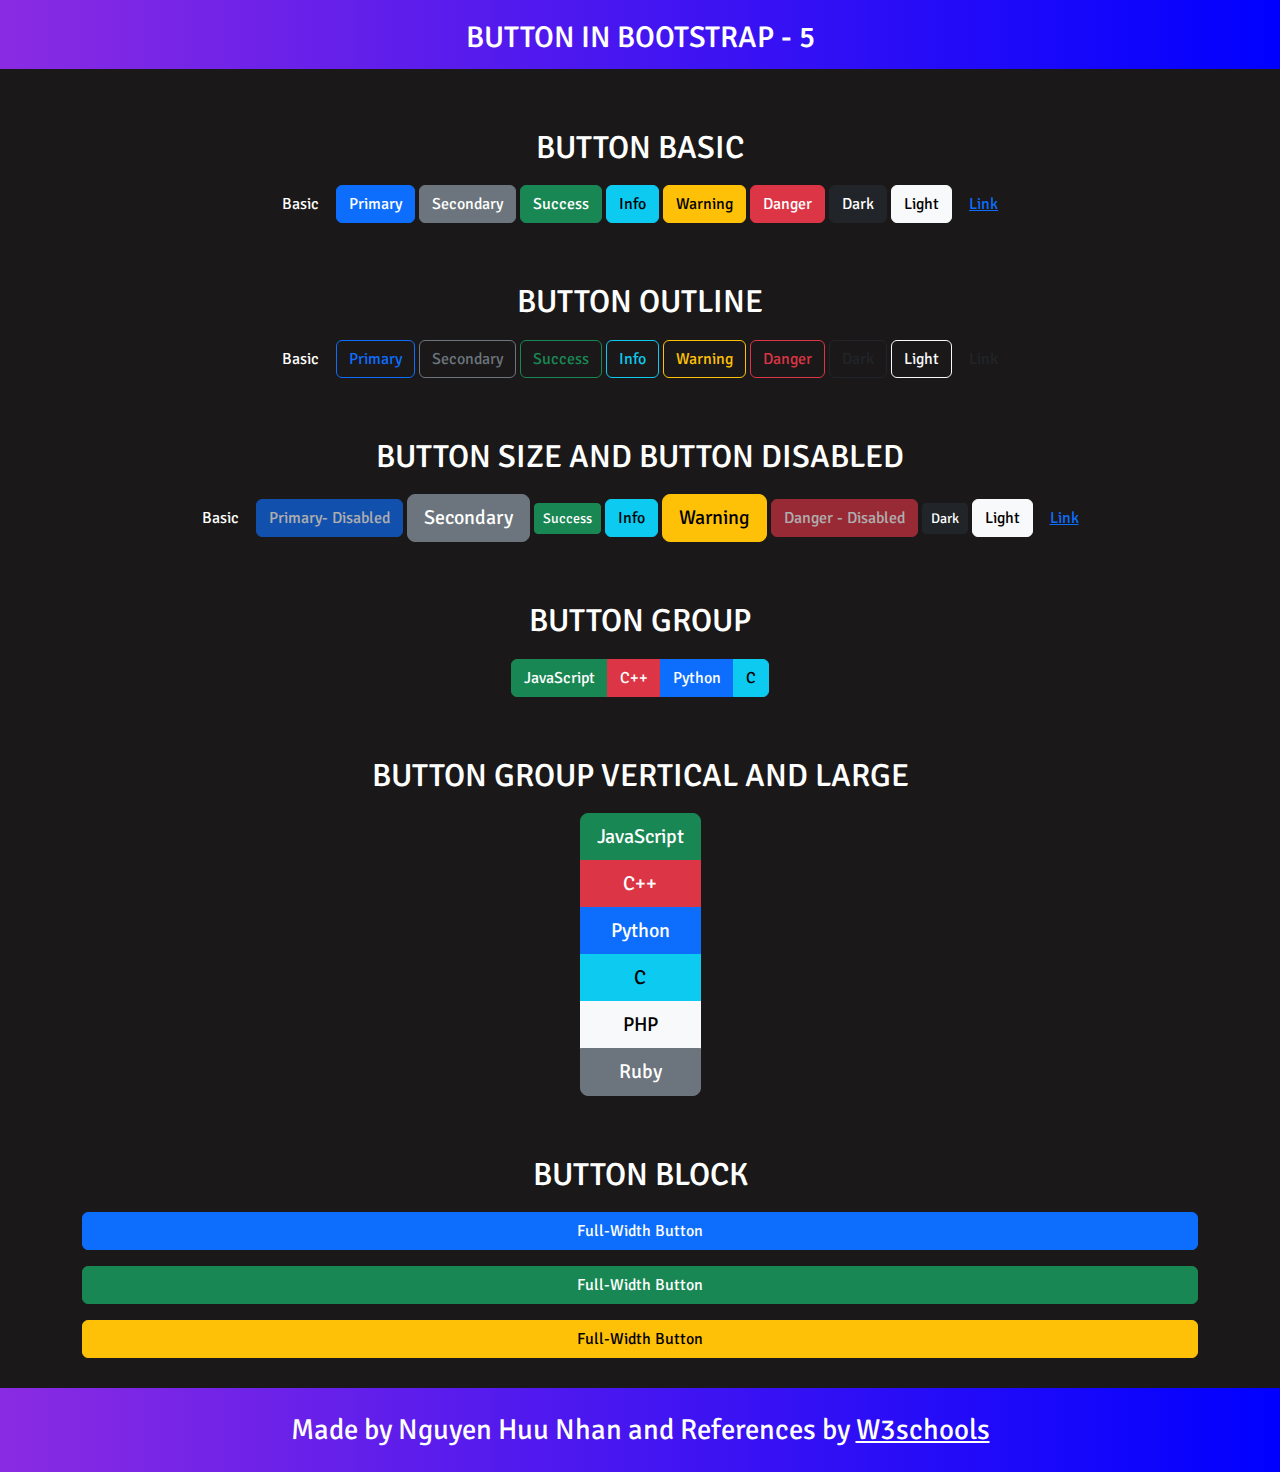
<file: Bootstrap5-Button/index.html>
<!DOCTYPE html>
<html lang="en">
<head>
    <meta charset="UTF-8">
    <meta http-equiv="X-UA-Compatible" content="IE=edge">
    <meta name="viewport" content="width=device-width, initial-scale=1.0">
    <!-- Favicon -->
    <link rel="icon" href="https://github.com/NguyenHuuNhan1912/HTML-CSS-JS/blob/main/Icon/bootstrap5-icon.png?raw=true" type="image/png">
    <!-- Fontawesome -->
    <link rel="stylesheet" href="https://cdnjs.cloudflare.com/ajax/libs/font-awesome/6.0.0-beta3/css/all.min.css">
    <!-- Font-Family -->
    <link rel="preconnect" href="https://fonts.googleapis.com">
    <link rel="preconnect" href="https://fonts.gstatic.com" crossorigin>
    <link href="https://fonts.googleapis.com/css2?family=Big+Shoulders+Stencil+Display:wght@800&family=Grenze+Gotisch:wght@600&family=Signika:wght@700&display=swap" rel="stylesheet">
    <!-- CDN - CSS -->
    <link href="https://cdn.jsdelivr.net/npm/bootstrap@5.1.3/dist/css/bootstrap.min.css" rel="stylesheet">
    <!-- CDN - JavaScript -->
    <script defer src="https://cdn.jsdelivr.net/npm/bootstrap@5.1.3/dist/js/bootstrap.bundle.min.js"></script>
    <!-- Style - CSS -->
    <link rel="stylesheet" href="../style-main/main.css">
    <link rel="stylesheet" href="./style.css">
    <title>Bootstrap5 - Button | Nguyễn Hữu Nhân</title>
</head>
<body>
    <header class="header">
        <h1 class="header__title">Button in Bootstrap - 5</h1>
    </header>
    <main class="container">
        <section class="bootstrap5-button">
            <section class="bootstrap5-button__basic">
                <h2 class="button-title">Button basic</h2>
                <button type="button" class="btn text-white">Basic</button>
                <button type="button" class="btn btn-primary">Primary</button>
                <button type="button" class="btn btn-secondary">Secondary</button>
                <button type="button" class="btn btn-success">Success</button>
                <button type="button" class="btn btn-info">Info</button>
                <button type="button" class="btn btn-warning">Warning</button>
                <button type="button" class="btn btn-danger">Danger</button>
                <button type="button" class="btn btn-dark">Dark</button>
                <button type="button" class="btn btn-light">Light</button>
                <button type="button" class="btn btn-link">Link</button>
            </section>
            <section class="bootstrap5-button__outline">
                <h2 class="button-title">Button outline</h2>
                <button type="button" class="btn text-white">Basic</button>
                <button type="button" class="btn btn-outline-primary">Primary</button>
                <button type="button" class="btn btn-outline-secondary">Secondary</button>
                <button type="button" class="btn btn-outline-success">Success</button>
                <button type="button" class="btn btn-outline-info">Info</button>
                <button type="button" class="btn btn-outline-warning">Warning</button>
                <button type="button" class="btn btn-outline-danger">Danger</button>
                <button type="button" class="btn btn-outline-dark">Dark</button>
                <button type="button" class="btn btn-outline-light">Light</button>
                <button type="button" class="btn btn-outline-link">Link</button>
            </section>
            <section class="bootstrap5-button__other">
                <h2 class="button-title">Button size and Button disabled</h2>
                <button type="button" class="btn text-white">Basic</button>
                <button type="button" class="btn btn-primary" disabled>Primary- Disabled</button>
                <button type="button" class="btn btn-lg btn-secondary">Secondary</button>
                <button type="button" class="btn btn-sm btn-success">Success</button>
                <button type="button" class="btn btn-info">Info</button>
                <button type="button" class="btn btn-lg btn-warning">Warning</button>
                <button type="button" class="btn btn-danger" disabled>Danger - Disabled</button>
                <button type="button" class="btn btn-dark btn-sm">Dark</button>
                <button type="button" class="btn btn-light">Light</button>
                <button type="button" class="btn btn-link">Link</button>
            </section>
            <section class="bootstrap5-button__group">
                <h2 class="button-title">Button group</h2>
                <article class="btn-group">
                    <button type="button" class="btn btn-success">JavaScript</button>
                    <button type="button" class="btn btn-danger">C++</button>
                    <button type="button" class="btn btn-primary">Python</button>
                    <button type="button" class="btn btn-info">C</button>
                  </article>
            </section>
            <section class="bootstrap5-button__group">
                <h2 class="button-title">Button group vertical and Large</h2>
                <article class="btn-group-vertical btn-group-lg">
                    <button type="button" class="btn btn-success">JavaScript</button>
                    <button type="button" class="btn btn-danger">C++</button>
                    <button type="button" class="btn btn-primary">Python</button>
                    <button type="button" class="btn btn-info">C</button>
                    <button type="button" class="btn btn-light">PHP</button>
                    <button type="button" class="btn btn-secondary">Ruby</button>
                  </article>
            </section>
            <section class="bootstrap5-button__block">
                <h2 class="button-title">Button Block</h2>
                <article class="d-grid gap-3">
                    <button type="button" class="btn btn-primary btn-block">Full-Width Button</button>
                    <button type="button" class="btn btn-success btn-block">Full-Width Button</button>
                    <button type="button" class="btn btn-warning btn-block">Full-Width Button</button>
                </article>
            </section>
        </section>
    </main>
    <footer class="footer">
        <section class="footer__copyright">
            <span class="footer__title">Made by Nguyen Huu Nhan and References by </span>
            <a  class="footer__w3schools" href="https://www.w3schools.com/">W3schools</a>
        </section>
    </footer>
</body>
</html>
</file>
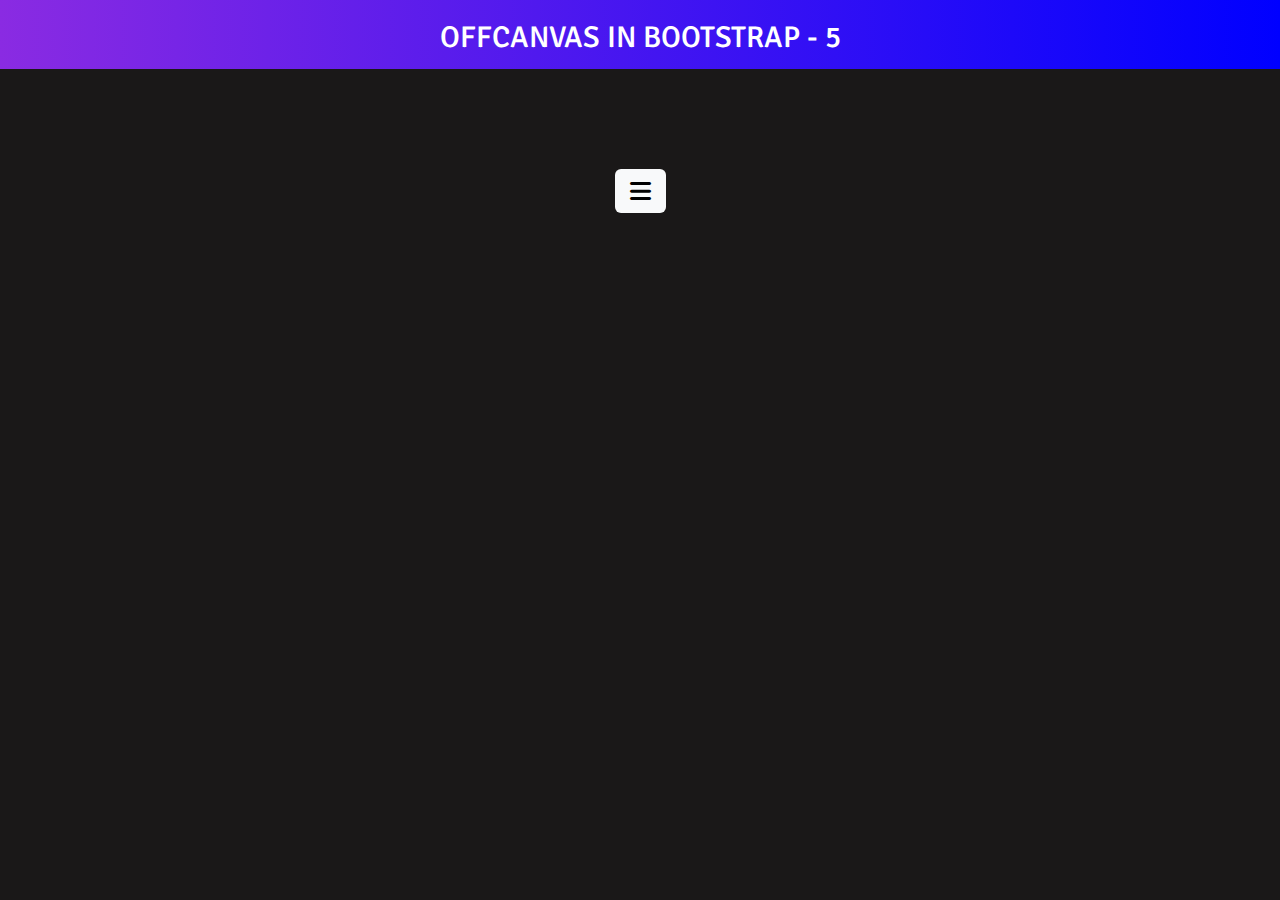
<file: Bootstrap5-Offcanvas/index.html>
<!DOCTYPE html>
<html lang="en">
<head>
    <meta charset="UTF-8">
    <meta http-equiv="X-UA-Compatible" content="IE=edge">
    <meta name="viewport" content="width=device-width, initial-scale=1.0">
    <!-- Favicon -->
    <link rel="icon" href="https://github.com/NguyenHuuNhan1912/HTML-CSS-JS/blob/main/Icon/bootstrap5-icon.png?raw=true" type="image/png">
    <!-- Fontawesome -->
    <link rel="stylesheet" href="https://cdnjs.cloudflare.com/ajax/libs/font-awesome/6.0.0-beta3/css/all.min.css">
    <!-- Font-Family -->
    <link rel="preconnect" href="https://fonts.googleapis.com">
    <link rel="preconnect" href="https://fonts.gstatic.com" crossorigin>
    <link href="https://fonts.googleapis.com/css2?family=Big+Shoulders+Stencil+Display:wght@800&family=Grenze+Gotisch:wght@600&family=Signika:wght@700&display=swap" rel="stylesheet">
    <!-- CDN - CSS -->
    <link href="https://cdn.jsdelivr.net/npm/bootstrap@5.1.3/dist/css/bootstrap.min.css" rel="stylesheet">
    <!-- CDN - JavaScript -->
    <script defer src="https://cdn.jsdelivr.net/npm/bootstrap@5.1.3/dist/js/bootstrap.bundle.min.js"></script>
    <!-- Style - CSS -->
    <link rel="stylesheet" href="../style-main/main.css">
    <link rel="stylesheet" href="./style.css">
    <title>Bootstrap5 - Offcanvas | Nguyễn Hữu Nhân</title>
</head>
<body>
    <header class="header">
        <h1 class="header__title">Offcanvas in Bootstrap - 5</h1>
    </header>
    <main class="container">
        <section class="menu-offcanvas">
            <button class="btn btn-light show-menu" data-bs-toggle="offcanvas" data-bs-target="#click">
                <i class="fas fa-bars bars-icon"></i>
            </button>
            <section class="offcanvas offcanvas-end" id="click">
                <article class="offcanvas-header">
                    <button class="btn btn-light close-menu" data-bs-toggle="offcanvas">
                        <i class="fas fa-times times-icon"></i>
                    </button>
                </article>
                <article class="offcanvas-body">
                    <ul class="pro-list">
                        <li class="pro-item">Python</li>
                        <li class="pro-item">JavaScript</li>
                        <li class="pro-item">Java</li>
                        <li class="pro-item">PHP</li>
                        <li class="pro-item">C#</li>
                        <li class="pro-item">C++</li>
                    </ul>
                </article>
            </section>
        </section>
    </main>
</body>
</html>
</file>
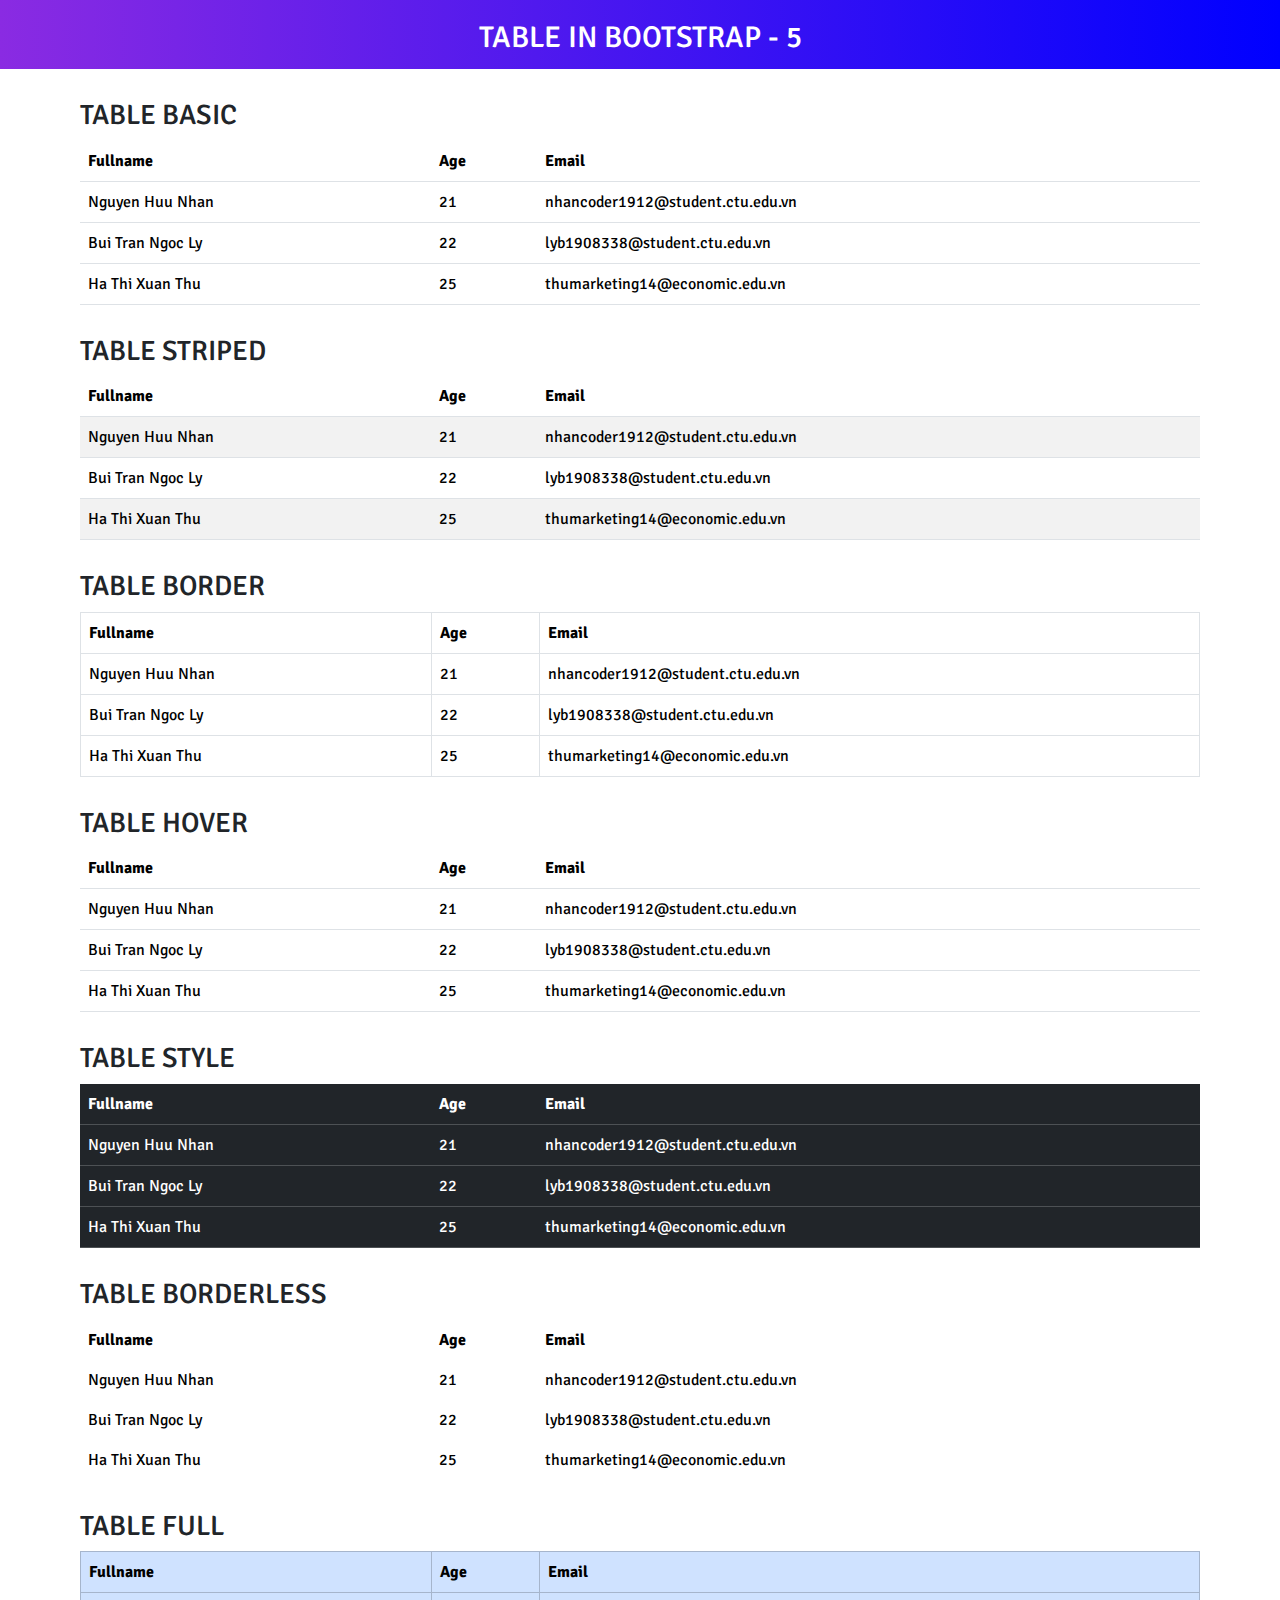
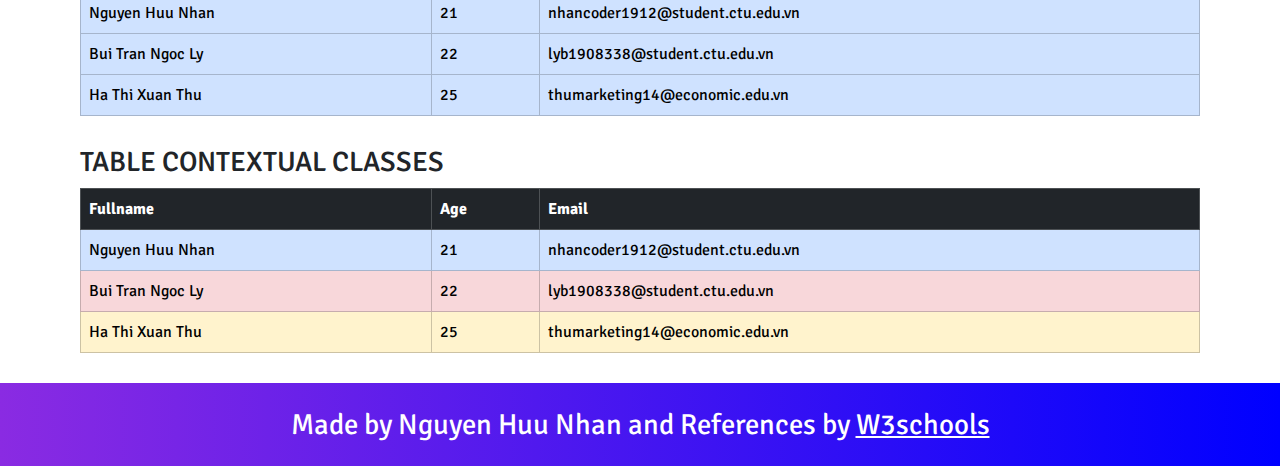
<file: Bootstrap5-Table/index.html>
<!DOCTYPE html>
<html lang="en">
<head>
    <meta charset="UTF-8">
    <meta http-equiv="X-UA-Compatible" content="IE=edge">
    <meta name="viewport" content="width=device-width, initial-scale=1.0">
    <!-- Favicon -->
    <link rel="icon" href="https://github.com/NguyenHuuNhan1912/HTML-CSS-JS/blob/main/Icon/bootstrap5-icon.png?raw=true" type="image/png">
    <!-- Fontawesome -->
    <link rel="stylesheet" href="https://cdnjs.cloudflare.com/ajax/libs/font-awesome/6.0.0-beta3/css/all.min.css">
    <!-- Font-Family -->
    <link rel="preconnect" href="https://fonts.googleapis.com">
    <link rel="preconnect" href="https://fonts.gstatic.com" crossorigin>
    <link href="https://fonts.googleapis.com/css2?family=Big+Shoulders+Stencil+Display:wght@800&family=Grenze+Gotisch:wght@600&family=Signika:wght@700&display=swap" rel="stylesheet">
    <!-- CDN - CSS -->
    <link href="https://cdn.jsdelivr.net/npm/bootstrap@5.1.3/dist/css/bootstrap.min.css" rel="stylesheet">
    <!-- CDN - JavaScript -->
    <script defer src="https://cdn.jsdelivr.net/npm/bootstrap@5.1.3/dist/js/bootstrap.bundle.min.js"></script>
    <!-- Style - CSS -->
    <link rel="stylesheet" href="../style-main/main.css">
    <link rel="stylesheet" href="./style.css">
    <title>Bootstrap5 - Table | Nguyễn Hữu Nhân</title>
</head>
<body>
    <header class="header">
        <h1 class="header__title">Table in Bootstrap - 5</h1>
    </header>
    <main class="container">
        <section class="bootstrap5-table-basic">
            <h3 class="table-title">table basic</h3>
            <table class="table">
                <thead>
                    <tr>
                        <th>Fullname</th>
                        <th>Age</th>
                        <th>Email</th>
                    </tr>
                </thead>
                <tbody>
                    <tr>
                        <td>Nguyen Huu Nhan</td>
                        <td>21</td>
                        <td>nhancoder1912@student.ctu.edu.vn</td>
                    </tr>
                    <tr>
                        <td>Bui Tran Ngoc Ly</td>
                        <td>22</td>
                        <td>lyb1908338@student.ctu.edu.vn</td>
                    </tr>
                    <tr>
                        <td>Ha Thi Xuan Thu</td>
                        <td>25</td>
                        <td>thumarketing14@economic.edu.vn</td>
                    </tr>
                </tbody>
            </table>
        </section>
        <section class="bootstrap5-table-striped">
            <h3 class="table-title">table striped</h3>
            <table class="table table-striped">
                <thead>
                    <tr>
                        <th>Fullname</th>
                        <th>Age</th>
                        <th>Email</th>
                    </tr>
                </thead>
                <tbody>
                    <tr>
                        <td>Nguyen Huu Nhan</td>
                        <td>21</td>
                        <td>nhancoder1912@student.ctu.edu.vn</td>
                    </tr>
                    <tr>
                        <td>Bui Tran Ngoc Ly</td>
                        <td>22</td>
                        <td>lyb1908338@student.ctu.edu.vn</td>
                    </tr>
                    <tr>
                        <td>Ha Thi Xuan Thu</td>
                        <td>25</td>
                        <td>thumarketing14@economic.edu.vn</td>
                    </tr>
                </tbody>
            </table>
        </section>
        <section class="bootstrap5-table-border">
            <h3 class="table-title">table border</h3>
            <table class="table table-bordered">
                <thead>
                    <tr>
                        <th>Fullname</th>
                        <th>Age</th>
                        <th>Email</th>
                    </tr>
                </thead>
                <tbody>
                    <tr>
                        <td>Nguyen Huu Nhan</td>
                        <td>21</td>
                        <td>nhancoder1912@student.ctu.edu.vn</td>
                    </tr>
                    <tr>
                        <td>Bui Tran Ngoc Ly</td>
                        <td>22</td>
                        <td>lyb1908338@student.ctu.edu.vn</td>
                    </tr>
                    <tr>
                        <td>Ha Thi Xuan Thu</td>
                        <td>25</td>
                        <td>thumarketing14@economic.edu.vn</td>
                    </tr>
                </tbody>
            </table>
        </section>
        <section class="bootstrap5-table-hover">
            <h3 class="table-title">table hover</h3>
            <table class="table table-hover">
                <thead>
                    <tr>
                        <th>Fullname</th>
                        <th>Age</th>
                        <th>Email</th>
                    </tr>
                </thead>
                <tbody>
                    <tr>
                        <td>Nguyen Huu Nhan</td>
                        <td>21</td>
                        <td>nhancoder1912@student.ctu.edu.vn</td>
                    </tr>
                    <tr>
                        <td>Bui Tran Ngoc Ly</td>
                        <td>22</td>
                        <td>lyb1908338@student.ctu.edu.vn</td>
                    </tr>
                    <tr>
                        <td>Ha Thi Xuan Thu</td>
                        <td>25</td>
                        <td>thumarketing14@economic.edu.vn</td>
                    </tr>
                </tbody>
            </table>
        </section>
        <section class="bootstrap5-table-bg">
            <h3 class="table-title">table style</h3>
            <table class="table table-dark">
                <thead>
                    <tr>
                        <th>Fullname</th>
                        <th>Age</th>
                        <th>Email</th>
                    </tr>
                </thead>
                <tbody>
                    <tr>
                        <td>Nguyen Huu Nhan</td>
                        <td>21</td>
                        <td>nhancoder1912@student.ctu.edu.vn</td>
                    </tr>
                    <tr>
                        <td>Bui Tran Ngoc Ly</td>
                        <td>22</td>
                        <td>lyb1908338@student.ctu.edu.vn</td>
                    </tr>
                    <tr>
                        <td>Ha Thi Xuan Thu</td>
                        <td>25</td>
                        <td>thumarketing14@economic.edu.vn</td>
                    </tr>
                </tbody>
            </table>
        </section>
        <section class="bootstrap5-table-full">
            <h3 class="table-title">table borderless</h3>
            <table class="table table-borderless">
                <thead>
                    <tr>
                        <th>Fullname</th>
                        <th>Age</th>
                        <th>Email</th>
                    </tr>
                </thead>
                <tbody>
                    <tr>
                        <td>Nguyen Huu Nhan</td>
                        <td>21</td>
                        <td>nhancoder1912@student.ctu.edu.vn</td>
                    </tr>
                    <tr>
                        <td>Bui Tran Ngoc Ly</td>
                        <td>22</td>
                        <td>lyb1908338@student.ctu.edu.vn</td>
                    </tr>
                    <tr>
                        <td>Ha Thi Xuan Thu</td>
                        <td>25</td>
                        <td>thumarketing14@economic.edu.vn</td>
                    </tr>
                </tbody>
            </table>
        </section>
        <section class="bootstrap5-table-full">
            <h3 class="table-title">table full</h3>
            <table class="table table-primary table-bordered table-hover">
                <thead>
                    <tr>
                        <th>Fullname</th>
                        <th>Age</th>
                        <th>Email</th>
                    </tr>
                </thead>
                <tbody>
                    <tr>
                        <td>Nguyen Huu Nhan</td>
                        <td>21</td>
                        <td>nhancoder1912@student.ctu.edu.vn</td>
                    </tr>
                    <tr>
                        <td>Bui Tran Ngoc Ly</td>
                        <td>22</td>
                        <td>lyb1908338@student.ctu.edu.vn</td>
                    </tr>
                    <tr>
                        <td>Ha Thi Xuan Thu</td>
                        <td>25</td>
                        <td>thumarketing14@economic.edu.vn</td>
                    </tr>
                </tbody>
            </table>
        </section>
        <section class="bootstrap5-table-cc">
            <h3 class="table-title">table contextual classes</h3>
            <table class="table table-bordered table-hover">
                <thead>
                    <tr class="table-dark">
                        <th>Fullname</th>
                        <th>Age</th>
                        <th>Email</th>
                    </tr>
                </thead>
                <tbody>
                    <tr class="table-primary">
                        <td>Nguyen Huu Nhan</td>
                        <td>21</td>
                        <td>nhancoder1912@student.ctu.edu.vn</td>
                    </tr>
                    <tr class="table-danger">
                        <td>Bui Tran Ngoc Ly</td>
                        <td>22</td>
                        <td>lyb1908338@student.ctu.edu.vn</td>
                    </tr>
                    <tr class="table-warning">
                        <td>Ha Thi Xuan Thu</td>
                        <td>25</td>
                        <td>thumarketing14@economic.edu.vn</td>
                    </tr>
                </tbody>
            </table>
        </section>
    </main>
    <footer class="footer">
        <section class="footer__copyright">
            <span class="footer__title">Made by Nguyen Huu Nhan and References by </span>
            <a  class="footer__w3schools" href="https://www.w3schools.com/">W3schools</a>
        </section>
    </footer>
</body>
</html>
</file>
<file: style-main/main.css>
*{
    padding: 0;
    margin: 0;
    box-sizing: border-box;
}
:root{
    --bg-main: linear-gradient(to right,blueviolet,blue);
}
body{
    background-color: rgb(26, 24, 24);
    font-family: 'Big Shoulders Stencil Display', cursive;
    font-family: 'Grenze Gotisch', cursive;
    font-family: 'Signika', sans-serif;
}
/* Style - Header */
.header{
    color: white;
    text-align: center;
    padding: 20px 0 5px;
    text-transform: uppercase;
    background-image: var(--bg-main);
}
.header__title{
    font-size: 30px;
}
/* Style - Footer */
.footer{
    background-image: var(--bg-main);
    text-align: center;
    color: white;
    padding: 20px 0;
    margin: 0 !important;
}
.footer__copyright{
    font-size: 1.8rem;
}
.footer__w3schools{
    color: inherit;
}
.footer__w3schools:hover{
    color: rgb(245, 140, 158);
}

/* Responsive Mobile*/
@media screen and (max-width: 767px){
    .header__title,.footer__copyright{
        font-size: 1.2rem;
    }
}
</file>
<file: Bootstrap5-Offcanvas/style.css>
:root{
    --bg-offcanvas: blueviolet;
}
.container{
    padding-top: 100px;
    display: flex;
    justify-content: center;
    align-items: center;
}
.offcanvas{
    transition: all linear 0.7s;
    width: 30%;
}
.offcanvas-body,.offcanvas-header{
    background-color: var(--bg-offcanvas);
    padding-left: 30px;
}
.pro-list{
    list-style-type: none;
    color: white;
    display: flex;
    flex-direction: column;
    align-items: flex-start;
    padding: 0;
}
.pro-item{
    font-size: 1.8rem;
    padding: 10px 0;
    transition: all 0.2s linear;
}
.pro-item:hover{
    color: yellow;
    font-size: 2rem;
}
.close-menu,.show-menu{
    display: flex;
    justify-content: center;
    align-items: center;
    border: none;
    transition: all 0.3s linear;
    padding: 10px 15px;
}
.bars-icon,.times-icon{
    font-size: 1.5rem;
}
.close-menu:active,.close-menu:focus,.show-menu:hover,.show-menu:focus{
    box-shadow: initial !important;
}
.close-menu:hover,.show-menu:hover{
    background-color: black;
    color: yellow;
    box-shadow: 0 0 15px 5px white !important;
}

/* Responsive - mobile*/
@media screen and (max-width: 767px){
    .offcanvas{
        width: 100%;
    }
}
</file>
<file: Bootstrap5-Table/style.css>
body{
    background-color: white;
}
.container{
    padding: 30px 10px;
}
.table{
    padding: 0 !important;
    margin: 0 !important;
}
.table-title{
    text-transform: uppercase;
}
[class^='bootstrap5-table-']+[class^='bootstrap5-table-']{
    margin-top: 30px;
}
@media screen and (max-width: 575px){
    .container{
        font-size: 62.5%;
    }
    .table-title{
        font-size: 18px;
    }
}
</file>
<file: Bootstrap5-Button/style.css>
.container{
    padding-top: 30px;
}
.bootstrap5-button{
    display: flex;
    flex-direction: column;
    text-align: center;
    justify-content: space-between;
}
.bootstrap5-button>[class^='bootstrap5-button__']{
    padding: 30px 0;
}
.button-title{
    color: white;
    text-transform: uppercase;
    text-align: center;
    padding-bottom: 10px;
}
</file>
